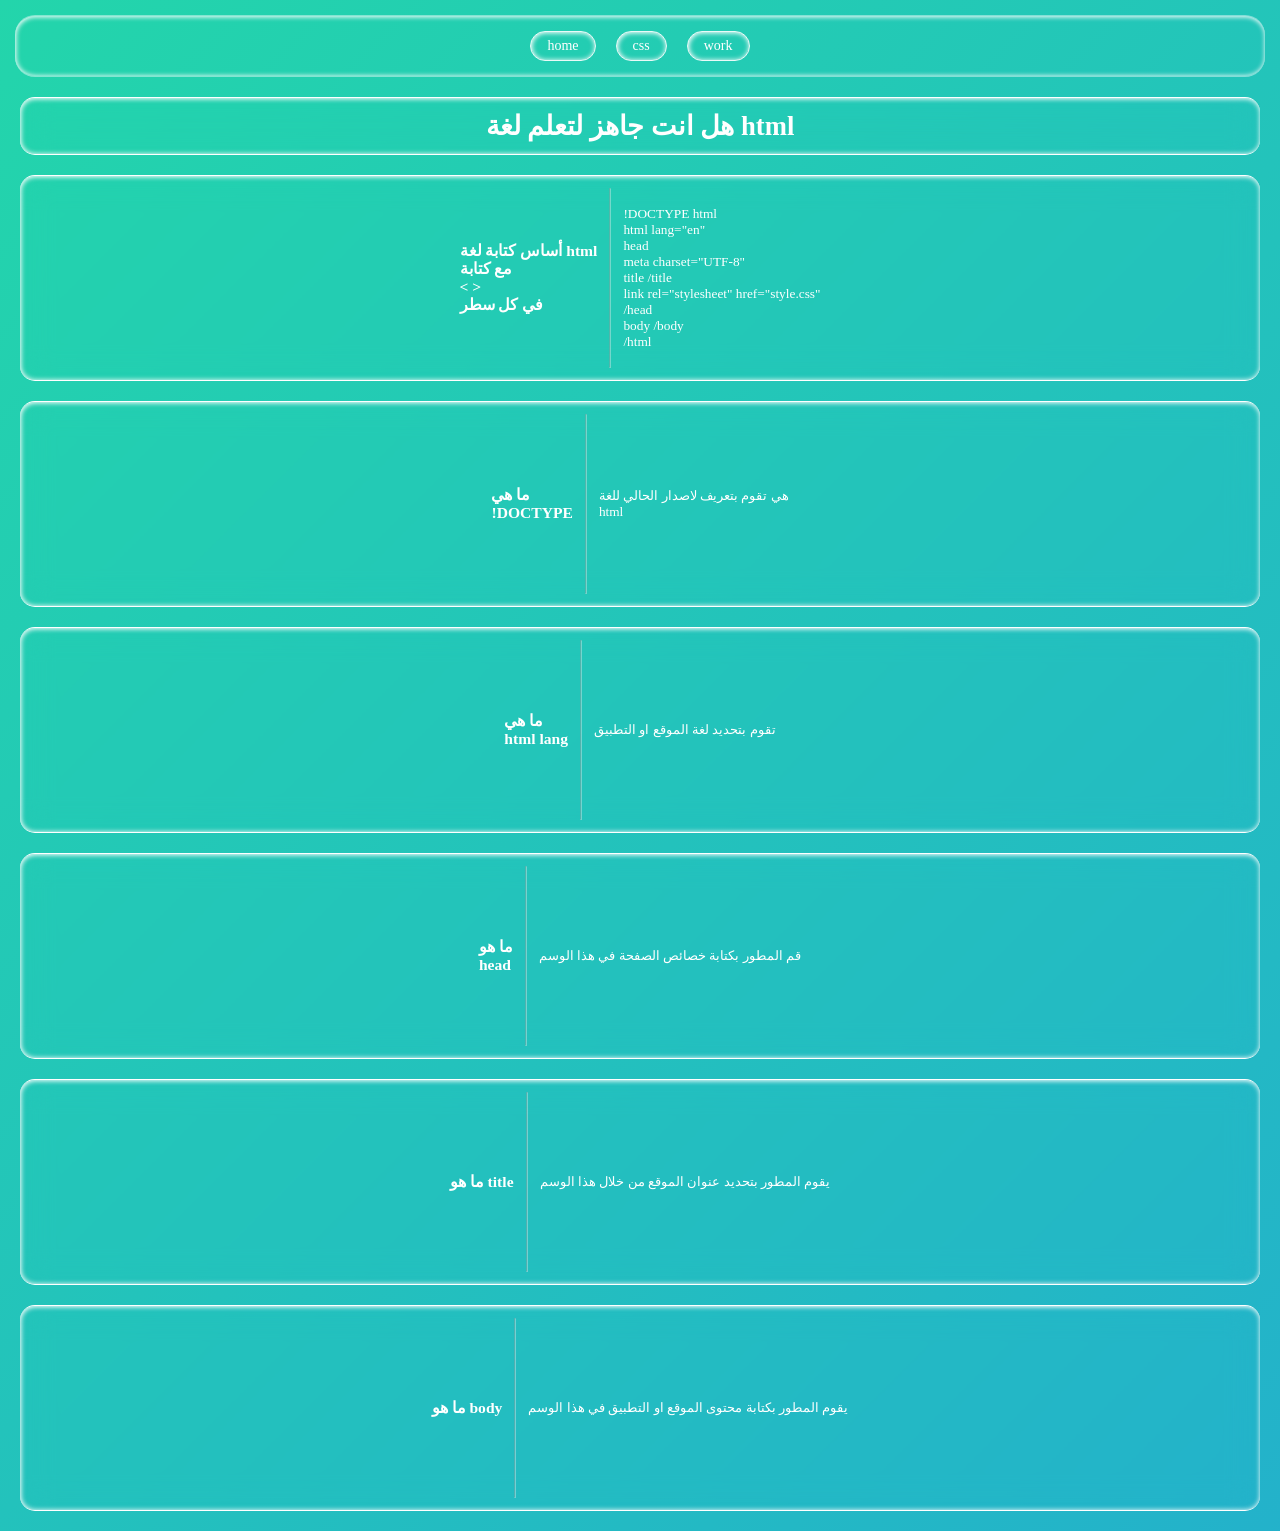
<file: html.html>
<!DOCTYPE html>
<html lang="en">
<head>
<meta charset="UTF-8">
<title>html</title>
<link rel="stylesheet" href="html.css">
</head>
<body>
<header class="navigation">
   <a href="index.html">home</a>
    
   <a href="css.html">css</a>
   
  <a href="work.html">work</a>
</header>

<div class="div">
  <h1>هل انت جاهز لتعلم لغة html</h1>
</div>

<div class="div">
 <h3>أساس  كتابة لغة
 html
 <br>
 مع كتابة 
 <br>
 <  >
 <br>
 في كل سطر
 </h3> 
   <hr/>
!DOCTYPE html
<br>
html lang="en"
<br>
head
<br>
meta charset="UTF-8"
<br>
title /title
<br>
link rel="stylesheet" href="style.css"
<br>
/head
<br>
body

/body
<br>
/html
</div>


<div class="div">
 <h3>ما هي <br>!DOCTYPE </h3>
 <div class="hr">
 <hr/>
 </div>
 <p> هي تقوم بتعريف لاصدار الحالي للغة <br>html</p>
</div>

<div class="div">
  <h3>ما هي <br>html lang</h3>
  <div class="hr">
    <hr/>
  </div>
  <p>تقوم بتحديد لغة  الموقع او التطبيق </p>
</div>

<div class="div">
  <h3>ما هو<br>head</h3>
  <div class="hr">
    <hr/>
  </div>
  <p>قم المطور بكتابة خصائص الصفحة في هذا الوسم </p>
</div>

<div class="div">
  <h3>ما هو title</h3>
  <div class="hr">
    <hr/>
  </div>
  <p>يقوم المطور بتحديد عنوان الموقع من خلال هذا الوسم</p>
</div>

<div class="div">
  <h3>ما هو body</h3>
  <div class="hr">
    <hr/>
  </div>
  <p>يقوم المطور بكتابة محتوى الموقع او التطبيق في هذا الوسم</p>
</div>










</body>
</file>
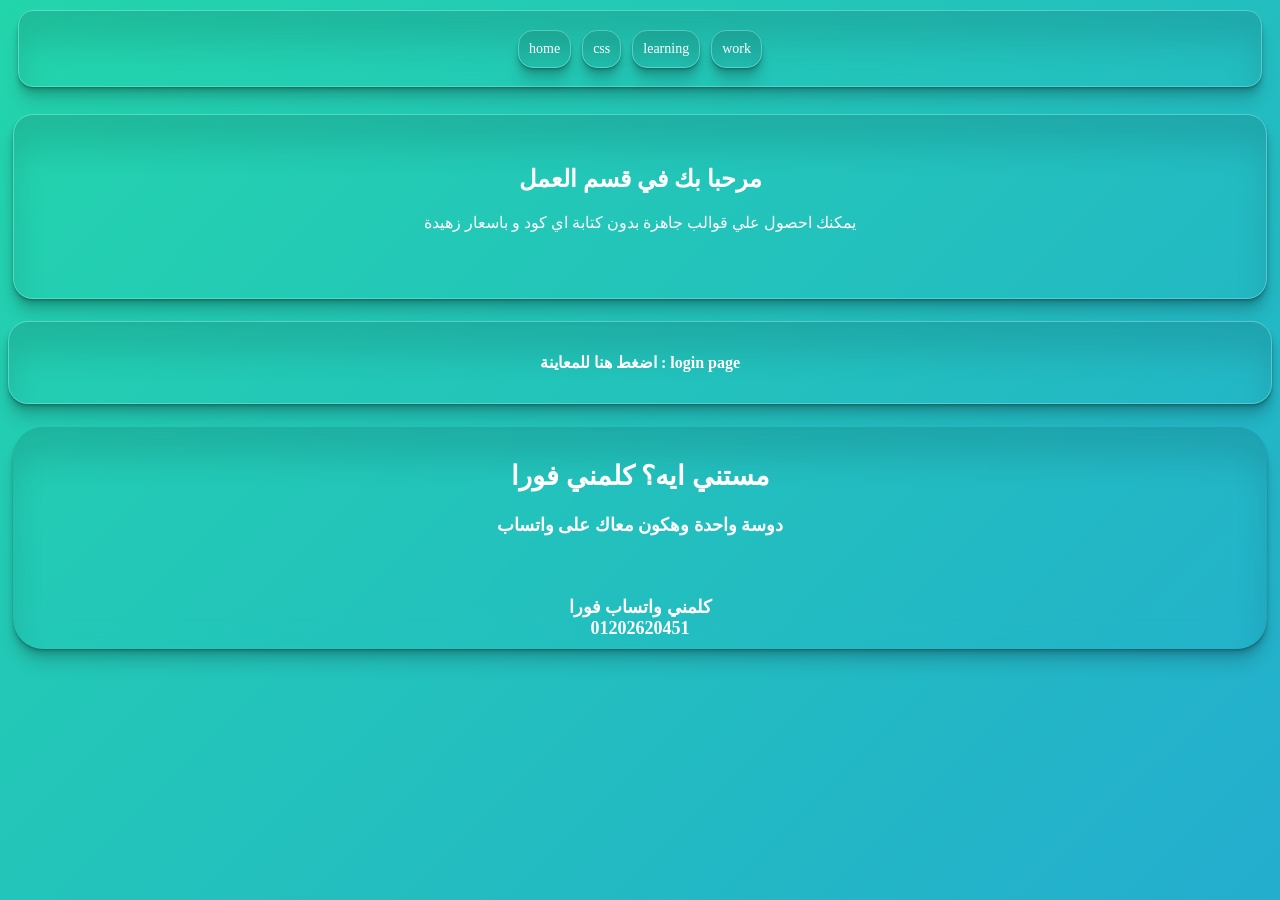
<file: work.html>
<!DOCTYPE html>
<html lang="en">
<head>
<meta charset="UTF-8">
<title></title>
<link rel="stylesheet" href="work.css">
</head>
<body>

<header class="navigation">
   <a href="index.html">home</a>
   <a href="html.html">css</a>
   <a href="css.html">learning</a>
   <a href="work.html">work</a>
</header>
<br>
<section class="hero">
<h1>مرحبا بك في قسم العمل</h1>
<p>يمكنك احصول علي قوالب جاهزة بدون كتابة اي كود و باسعار زهيدة </p>
</section>
<br>
<section class="perant1">
  <h4>اضغط هنا للمعاينة : login page </h4>
</section>
<br>
<section id="contact" class="features">
  <h2>مستني ايه؟ كلمني فورا</h2>
  <p>دوسة واحدة وهكون معاك على واتساب</p>
  <br>
  <br>
<a href="https://wa.me/201202620451?text=أنا جاي من موقع CodeWithMe وعايز اشترك" 
   class="contact-btn whatsapp">
    كلمني واتساب فورا 
    <br>
    <span>01202620451</span>
  </a>
</sectionid>
</body>
</html>
</file>
<file: html.css>
body {
  background: linear-gradient(-45deg, #ee7752, #e73c7e, #23a6d5, #23d5ab);
  background-size: 400% 400%;
  animation: gradientShift 15s ease infinite;
}
@keyframes gradientShift {
  0% { background-position: 0% 50%; }
  50% { background-position: 100% 50%; }
  100% { background-position: 0% 50%; }
}}
body{
  background-size:cover;
  height: 99vh;
  transition: 0.6s;
  user-select:none;
  animation-timing-function: cubic-bezier(0.22, 1, 0.36, 1);
  font-family: 'Cairo', sans-serif;
}
html {
  scroll-behavior: smooth;
}
* {
   margin: 0;
   padding: 0;
   box-sizing: border-box;
   user-select: none;
   webkit-user-select: none;
}
.navigation {
  display:flex;
  justify-content: center;
  align-content:center;
  padding: 15px;
  margin: 15px;
  gap:20px;
  border-block:1px solid rgba(255,255,255,0.433);
  border-radius: 20px;
  box-shadow:0.5px 0.5px 5px 0.5px rgb(255,255,255) inset;
}
.navigation a {
   color: #fff;
   text-decoration: none;
   border: 1px solid rgba(255, 255, 255, 0.9);
   border-radius: 15px;
   padding: 6px 16px;
   font-size: 14px;
   font-weight: 500;
   box-shadow:0.5px 0.5px 5px 0.5px rgb(255,255,255) inset;
   transition: 0.2s;
  -webkit-tap-highlight-color: transparent;
}
.navigation a:active {
   transform: scale(0.95);
   background: rgba(255, 255, 255, 0.2);
}

.div{
   margin: 20px;
   background: transparent;
   display: flex;
   justify-content: center;
   align-items: center;
   gap: 12px;
   padding: 12px 10px;
   min-height: 55px;
  backdrop-filter: blur(15px);
   background: transparent;
   color: white;
   border-block:1px solid rgb(255,255,255);
   box-shadow:0.5px 0.5px 5px 0.5px rgb(255,255,255) inset;
   border-radius:15px;
   font-size: 10pt;
}
.p{
  text-align: left;
}
.h2{
  border: 1px solid    black;
}
hr{
  display:flex;
  justify-content: center;
  align-items: center;
  height: 180px;
  opacity: 40%;
  padding-top: 20px;
  color: #fff;
}

.div1{
   background: transparent;
   border: none;
    width: 90%;
    height: 155px; /* سيب الطول ثابت عشان مياكلش مساحة الكارت */
    color: #fff;
    padding: 5px;
    font-family: monospace;
    margin-top: 15px;
    outline: none;
    
"
}

.div90{
  margin: 20px;
   background: transparent;
   justify-content: center;
   align-items: center;
   gap: 12px;
   padding: 12px 10px;
   min-height: 55px;
  backdrop-filter: blur(15px);
   background: transparent;
   color: white;
   border-block:1px solid rgb(255,255,255);
   box-shadow:0.5px 0.5px 5px 0.5px rgb(255,255,255) inset;
   border-radius:15px;
   text-align: center;
   transition: 1s;
}
.div90:hover{
  padding-bottom:100px;
  padding-top:220px;
  border-block:1px solid rgba(255,255,255,0.587);
  border-radius:20px;
  backdrop-filter: blur(15px);
  box-shadow: 0.5px 0.5px 40px 0.5px rgba(255,255,255,0.704) inset;
  background:url(معاينه.jpg);
  background-size:cover;
  background-position: center;
}

.div90:hover h4{
  opacity: 0%;
}
</file>
<file: work.css>
body {
  background: linear-gradient(-45deg, #ee7752, #e73c7e, #23a6d5, #23d5ab);
  background-size: 400% 400%;
  animation: gradientShift 15s ease infinite;
}
@keyframes gradientShift {
  0% { background-position: 0% 50%; }
  50% { background-position: 100% 50%; }
  100% { background-position: 0% 50%; }
}
}
body{
  height: 100vh;
  background-size: cover;
  transition: 0.6s;
  user-select:none;
  animation-timing-function: cubic-bezier(0.22, 1, 0.36, 1);
  font-family: 'Cairo', sans-serif;
}

.navigation{
  margin:10px;
   background: transparent;
   display: flex;
   justify-content: center;
   align-items: center;
   gap: 1px;
   padding: 10px;
   min-height: 55px;
  backdrop-filter: blur(15px);
   background: transparent;
   color: white;
  border: 0.5px solid rgba(255,255,255,0.236);
   box-shadow: 
        0 1px 1px rgba(0,0,0,0.11), 
        0 2px 2px rgba(0,0,0,0.11), 
        0 4px 4px rgba(0,0,0,0.11), 
        0 8px 8px rgba(0,0,0,0.11), 
        0 16px 16px rgba(0,0,0,0.11), 
        0 32px 32px rgba(0,0,0,0.11) inset;
    transition: all 0.4s ease;
   border-radius:15px;
   text-decoration: none;
}

.hero{
  margin: 5px;
   color: white;
   border: 0.5px solid rgba(255,255,255,0.236);
   box-shadow: 
        0 1px 1px rgba(0,0,0,0.11), 
        0 2px 2px rgba(0,0,0,0.11), 
        0 4px 4px rgba(0,0,0,0.11), 
        0 8px 8px rgba(0,0,0,0.11), 
        0 16px 16px rgba(0,0,0,0.11), 
        0 32px 32px rgba(0,0,0,0.11) inset;
   border-radius: 20px;
   text-align: center;
   padding: 30px 20px 50px 20px;
   margin-top: -1px; 
   opacity: 100%;
   transition: 1s ease;
}

.navigation a{
  margin: 5px;
   color: #fff;
   text-decoration: none;
   border: 0.5px solid rgba(255,255,255,0.236);
   border-radius: 15px;
   padding:10px;
   font-size: 14px;
   font-weight: 500;
   box-shadow: 
        0 1px 1px rgba(0,0,0,0.11), 
        0 2px 2px rgba(0,0,0,0.11), 
        0 4px 4px rgba(0,0,0,0.11), 
        0 8px 8px rgba(0,0,0,0.11), 
        0 16px 16px rgba(0,0,0,0.11), 
        0 32px 32px rgba(0,0,0,0.11) inset;
    transition: all 0.4s ease;
   transition: 0.2s;
  -webkit-tap-highlight-color: transparent;
}

.perant1{
   margin: 0px;
   color: white;
   border: 0.5px solid rgba(255,255,255,0.236);
   box-shadow: 
        0 1px 1px rgba(0,0,0,0.11), 
        0 2px 2px rgba(0,0,0,0.11), 
        0 4px 4px rgba(0,0,0,0.11), 
        0 8px 8px rgba(0,0,0,0.11), 
        0 16px 16px rgba(0,0,0,0.11), 
        0 32px 32px rgba(0,0,0,0.11) inset;
   border-radius: 20px;
   text-align: center;
   padding: 10px;
   margin-top: -1px; 
   opacity: 100%;
   transition: 1s ease; 
}


.perant1:hover{
  background:url(معاينه.jpg);
  background-size:cover;
  background-position:center;
  padding-top:200px;
  padding-bottom: 150px;
}

.perant1:hover h4 {
  opacity:0%;
}

.features {
  text-align: center;
  background:transparent;
  backdrop-filter: blur(15px);
   color: #fff;
   border: none;
   padding:10px;
   margin: 5px;
   border-radius: 30px;
   font-size: 18px;
   font-weight: bold;
   box-shadow: 
        0 1px 1px rgba(0,0,0,0.11), 
        0 2px 2px rgba(0,0,0,0.11), 
        0 4px 4px rgba(0,0,0,0.11), 
        0 8px 8px rgba(0,0,0,0.11), 
        0 16px 16px rgba(0,0,0,0.11), 
        0 32px 32px rgba(0,0,0,0.11) inset;
   transition: all 0.1s ease;
}
.features a{
  text-decoration: none;
  color: #fff;
}
</file>
